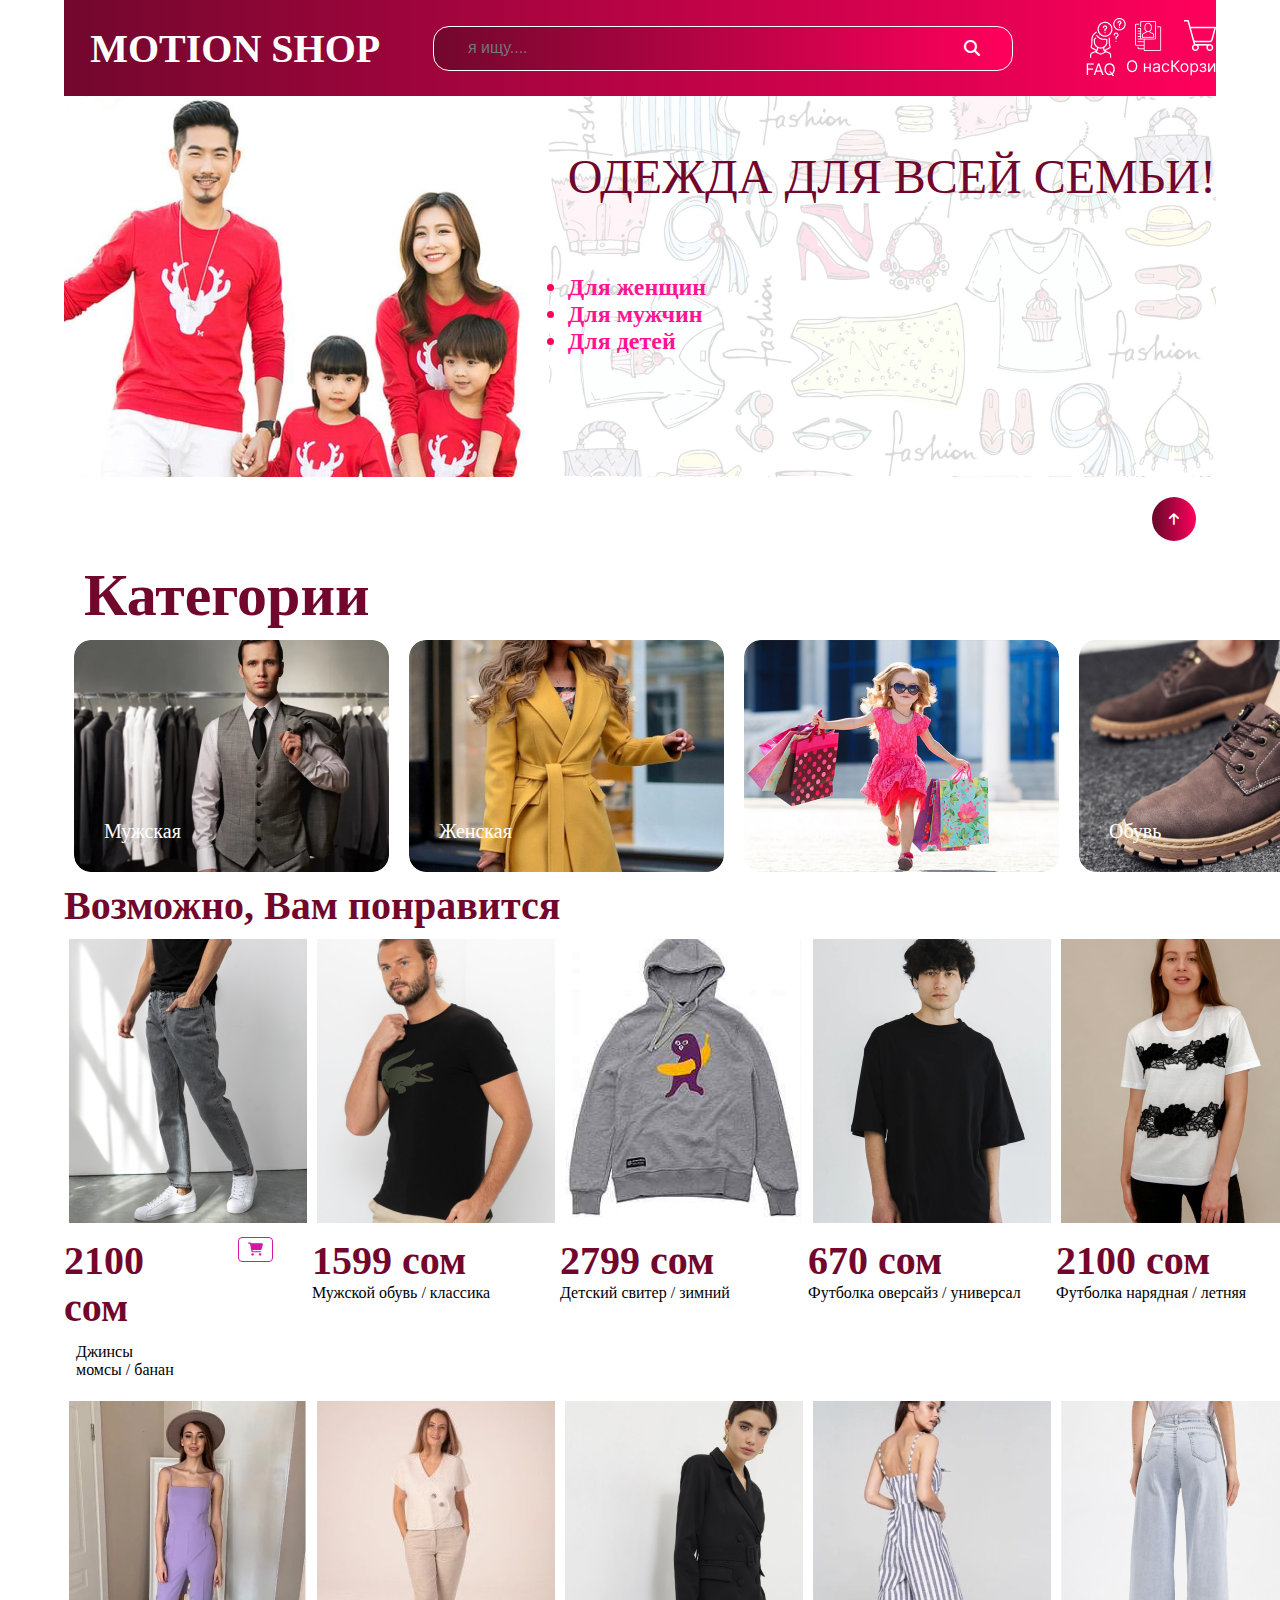
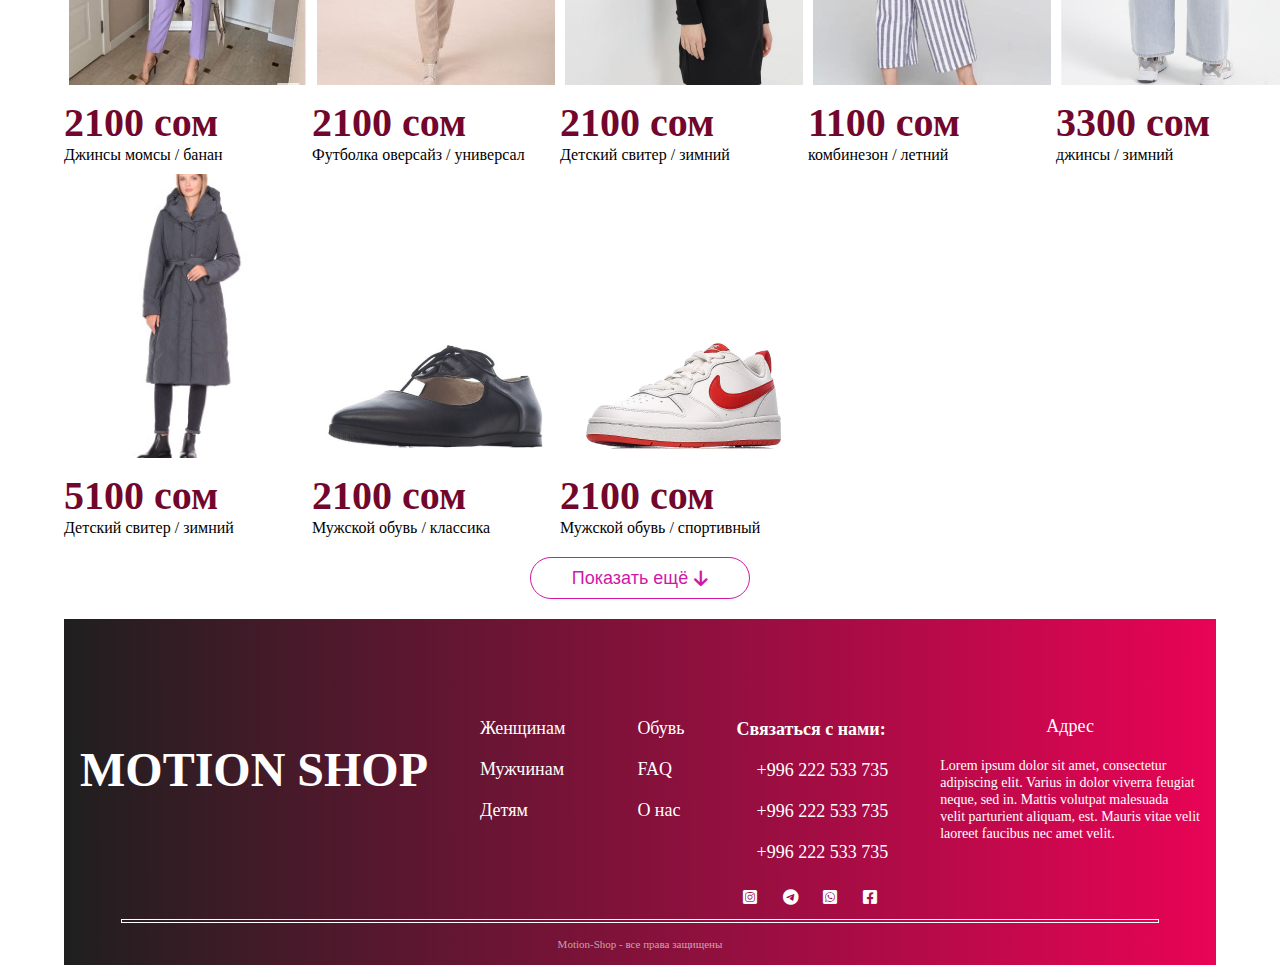
<file: index.html>
<!DOCTYPE html>
<html lang="en" xmlns="http://www.w3.org/1999/html">
<head>
    <meta charset="UTF-8">
    <title>magazine</title>
    <link rel="stylesheet" href="style.css">
    <link rel="stylesheet" href="css/all.min.css">
</head>
<body>
<header id=" header">
    <div class="container">
        <div class="header">
            <h1> MOTION SHOP</h1>
            <div class="search">
                <input class=" search-txt" type=" text  " name=" " placeholder=" я ищу....">
                <a class=" search-btn" href="#"> <i class="fa-solid fa-magnifying-glass"></i></a>
            </div>
            <div class="images">
                <img src="img/img1.png" alt="img">
                <img src="img/img2.png" alt="img">
                <img src="img/img3.png" alt="img">
            </div>
        </div>
    </div>

</header>
<section id="family">
    <div class="container">
        <div class="family">
            <div class="family-img">
                <img src="family-img1.png" alt="img">
            </div>
            <div class="family-clothes">
                <h1> ОДЕЖДА ДЛЯ ВСЕЙ СЕМЬИ!</h1>
                <div class="catalog">
                    <li><a href=" woman.html"> Для женщин</a></li>
                    <li><a href=" men.html">Для мужчин </a></li>
                    <li><a href=" kids.html">Для детей </a></li>
                </div>
            </div>

        </div>
    </div>

</section>
<section id=" btn">
    <div class="container">
        <div class="btn">
            <button><a href=" index.html"> <i class="fa-solid fa-arrow-up"></i> </a></button>
        </div>
    </div>

</section>
<section id="hero">
    <div class="container">
        <div class="hero">
            <div class="katalog">
                <h1> Категории  </h1>
                <div class="block">

                </div>
            </div>

            <div class=" label ">
          <div class="label-left">
              <label for="men"> Мужская </label></div>

                <div class="label-right">
                <label for="women"> Женская </label></div>

                <div class="label-bottom">
                <label for="kids"> Детская </label></div>

                <div class="label-top">
                <label for="shoes"> Обувь </label>
                </div>
            </div>
                <div class="tabs">
                    <h1><a href="block.html">  Возможно, Вам понравится </a></h1>
                    <div class="hero-hero">

                <input type="radio" name="tabs" id="men" >
                <input type="radio" name="tabs" id="kids">
                <input type="radio" name="tabs" id="women">
                <input type="radio" name="tabs" id="shoes">




                    <div class="men">
                        <div class=" hero-img-A">
                            <img src=" ./mens-trousers1.png" alt="img">
                            <div class=" hero-img-btn">
                                <h1> 2100 сом</h1>
                                <button><i class="fa-solid fa-cart-shopping"></i></button>
                                <p>Джинсы момсы / банан</p>
                            </div>
                        </div>
                    </div>
                    <div class="men ">
                        <img src=" ./mens-3.png" alt="img">
                        <h1>1599 сом </h1>
                        <p>Мужской обувь / классика</p>
                    </div>
                    <div class="men">
                        <img src=" ./mens4.png" alt="img">
                        <h1>2799 сом </h1>
                        <p>Детский свитер / зимний</p>
                    </div>
                    <div class="men">
                        <img src=" ./mens-2.png" alt="img">
                        <h1>670 сом </h1>
                        <p>Футболка оверсайз / универсал</p>
                    </div>





                    <div class="women ">
                        <img src=" ./woomens.png" alt="img">
                        <h1>2100 сом </h1>
                        <p>Футболка нарядная / летняя</p>
                    </div>
                    <div class="women ">
                        <img src=" ./woomen-2.png" alt="img">
                        <h1>2100 сом </h1>
                        <p>Джинсы момсы / банан</p>
                    </div>
                    <div class="women ">
                        <img src=" ./woomen-3.png" alt="img">
                        <h1>2100 сом </h1>
                        <p>Футболка оверсайз / универсал</p>
                    </div>
                    <div class="women ">
                        <img src=" ./woomen-4.png" alt="img">
                        <h1>2100 сом </h1>
                        <p>Детский свитер / зимний</p>
                    </div>
                    <div class="women ">
                        <img src=" ./woomen-5.png" alt="img">
                        <h1>1100 сом </h1>
                        <p>комбинезон / летний</p>
                    </div>
                    <div class="women ">
                        <img src=" ./woomen-6.png" alt="img">
                        <h1>3300 сом </h1>
                        <p>джинсы / зимний</p>
                    </div>
                    <div class="women ">
                        <img src=" ./wooman7.png" alt="img">
                        <h1>5100 сом </h1>
                        <p>Детский свитер / зимний</p>
                    </div>


                    <div class="shoes ">
                        <img src=" ./shoes-1.png" alt="img">
                        <h1>2100 сом </h1>
                        <p>Мужской обувь / классика</p>
                    </div>
                    <div class="shoes ">
                        <img src=" ./shoes-2.png" alt="img">
                        <h1>2100 сом </h1>
                        <p>Мужской обувь / спортивный</p>
                    </div>
                    </div>
                </div>
            </div>
        </div>
    <div class="hero-btn">
        <button class="btn-left"> Показать ещё <i class="fa-solid fa-arrow-down"></i></button>
    </div>


</section>
<section id=" footer">
    <div class="container">
        <div class="footer">
            <div class=" txt-2">
                <h1> MOTION SHOP</h1>
            </div>

            <div class=" txt">
                <h6> Женщинам </h6>
                <h6>Мужчинам</h6>
                <h6>Детям</h6>
            </div>

            <div class="txt-3">
                <h6>Обувь</h6>
                <h6> FAQ</h6>
                <h6> О нас</h6>
            </div>

            <div class="txt-4">
                <h5>Связаться с нами:</h5>
                <h6>+996 222 533 735</h6>
                <h6>+996 222 533 735</h6>
                <h6>+996 222 533 735</h6>


                <i class="fa-brands fa-square-instagram"></i>
                <i class="fa-brands fa-telegram"></i>
                <i class="fa-brands fa-square-whatsapp"></i>
                <i class="fa-brands fa-square-facebook"></i>

            </div>
            <div class=" txt-5">
                <h6>Адрес</h6>
                <p> Lorem ipsum dolor sit amet, consectetur <br> adipiscing elit. Varius in dolor viverra
                    feugiat <br> neque, sed in. Mattis volutpat malesuada <br>velit parturient aliquam, est.
                    Mauris vitae velit <br> laoreet faucibus nec amet velit.</p>
            </div>

        </div>
        <div class="txt-finish">
            <hr class="line">
            <h2> Motion-Shop - все права защищены</h2>
        </div>
    </div>
</section>

</body>
</html>
</file>
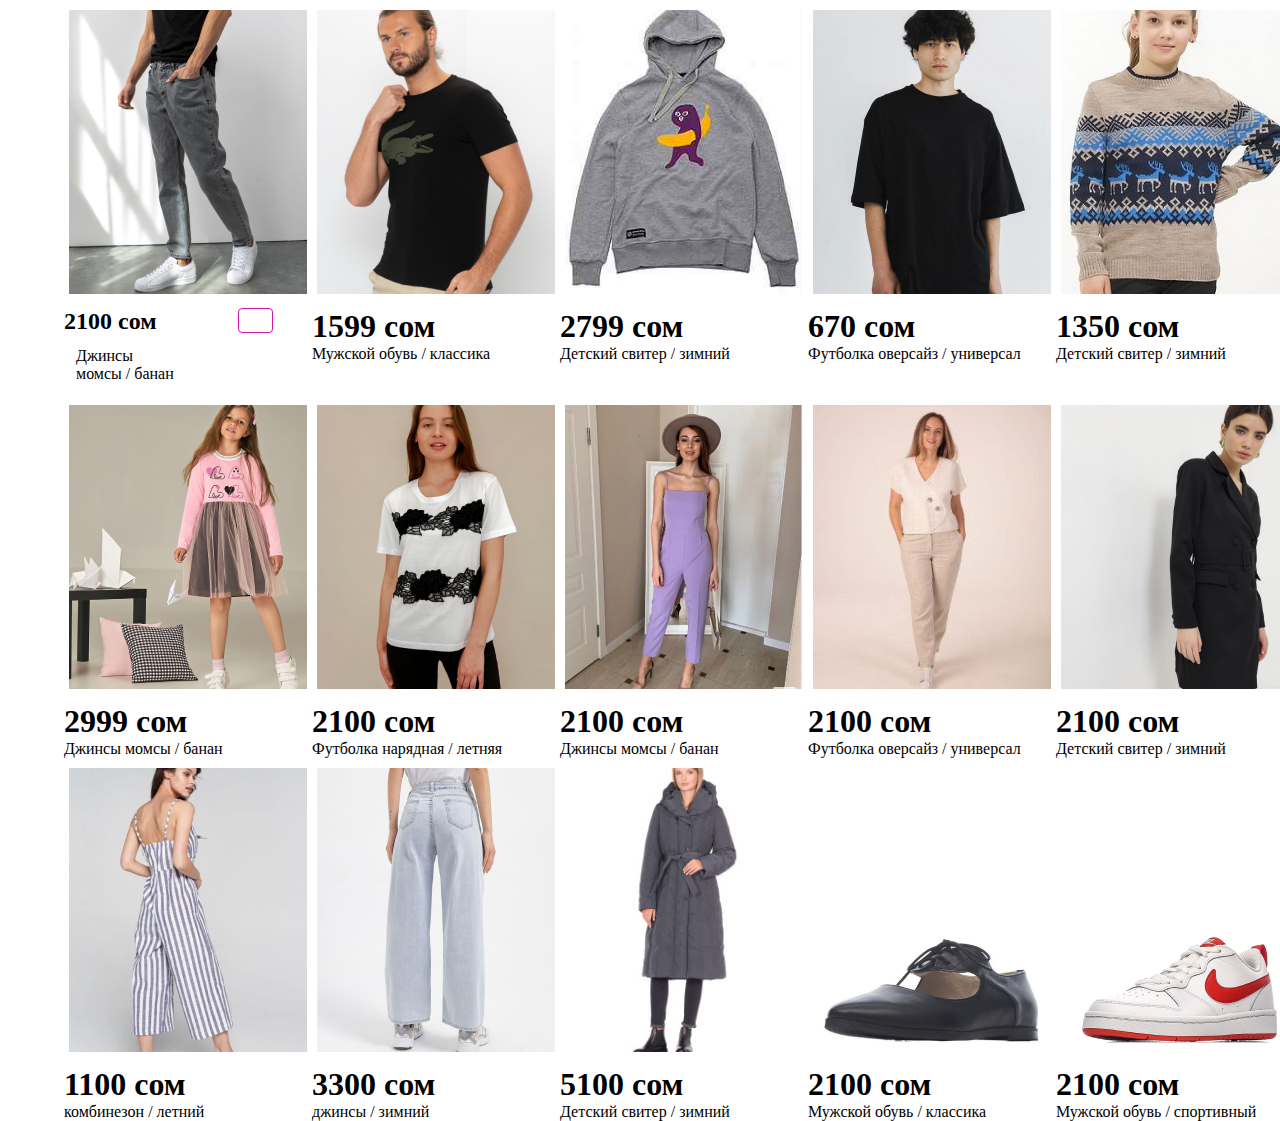
<file: block.html>
<!DOCTYPE html>
<html lang="en">
<head>
    <meta charset="UTF-8">
    <title>Title</title>
  <link rel="stylesheet" href="style.css">
</head>
<body>
<section id="hero">
    <div class="container">
        <div class="hero">
            <div class="hero-hero">

            <div class="men">
                <div class=" hero-img-A">
                    <img src=" ./mens-trousers1.png" alt="img">
                    <div class=" hero-img-btn">
                        <h1> 2100 сом</h1>
                        <button><i class="fa-solid fa-cart-shopping"></i></button>
                        <p>Джинсы момсы / банан</p>
                    </div>
                </div>
            </div>
            <div class="men ">
                <img src=" ./mens-3.png" alt="img">
                <h1>1599 сом </h1>
                <p>Мужской обувь / классика</p>
            </div>
            <div class="men">
                <img src=" ./mens4.png" alt="img">
                <h1>2799 сом </h1>
                <p>Детский свитер / зимний</p>
            </div>
            <div class="men">
                <img src=" ./mens-2.png" alt="img">
                <h1>670 сом </h1>
                <p>Футболка оверсайз / универсал</p>
            </div>


            <div class="kids">
                <img src="./kids1.png" alt="img">
                <h1>1350 сом </h1>
                <p>Детский свитер / зимний</p>
            </div>
            <div class="kids ">
                <img src=" ./kids-2.png" alt="img">
                <h1>2999 сом </h1>
                <p>Джинсы момсы / банан</p>
            </div>


            <div class="women ">
                <img src=" ./woomens.png" alt="img">
                <h1>2100 сом </h1>
                <p>Футболка нарядная / летняя</p>
            </div>
            <div class="women ">
                <img src=" ./woomen-2.png" alt="img">
                <h1>2100 сом </h1>
                <p>Джинсы момсы / банан</p>
            </div>
            <div class="women ">
                <img src=" ./woomen-3.png" alt="img">
                <h1>2100 сом </h1>
                <p>Футболка оверсайз / универсал</p>
            </div>
            <div class="women ">
                <img src=" ./woomen-4.png" alt="img">
                <h1>2100 сом </h1>
                <p>Детский свитер / зимний</p>
            </div>
            <div class="women ">
                <img src=" ./woomen-5.png" alt="img">
                <h1>1100 сом </h1>
                <p>комбинезон / летний</p>
            </div>
            <div class="women ">
                <img src=" ./woomen-6.png" alt="img">
                <h1>3300 сом </h1>
                <p>джинсы / зимний</p>
            </div>
            <div class="women ">
                <img src=" ./wooman7.png" alt="img">
                <h1>5100 сом </h1>
                <p>Детский свитер / зимний</p>
            </div>


            <div class="shoes ">
                <img src=" ./shoes-1.png" alt="img">
                <h1>2100 сом </h1>
                <p>Мужской обувь / классика</p>
            </div>
            <div class="shoes ">
                <img src=" ./shoes-2.png" alt="img">
                <h1>2100 сом </h1>
                <p>Мужской обувь / спортивный</p>
            </div>


            </div>
    </div>
    </div>

</section>
</body>
</html>
</file>
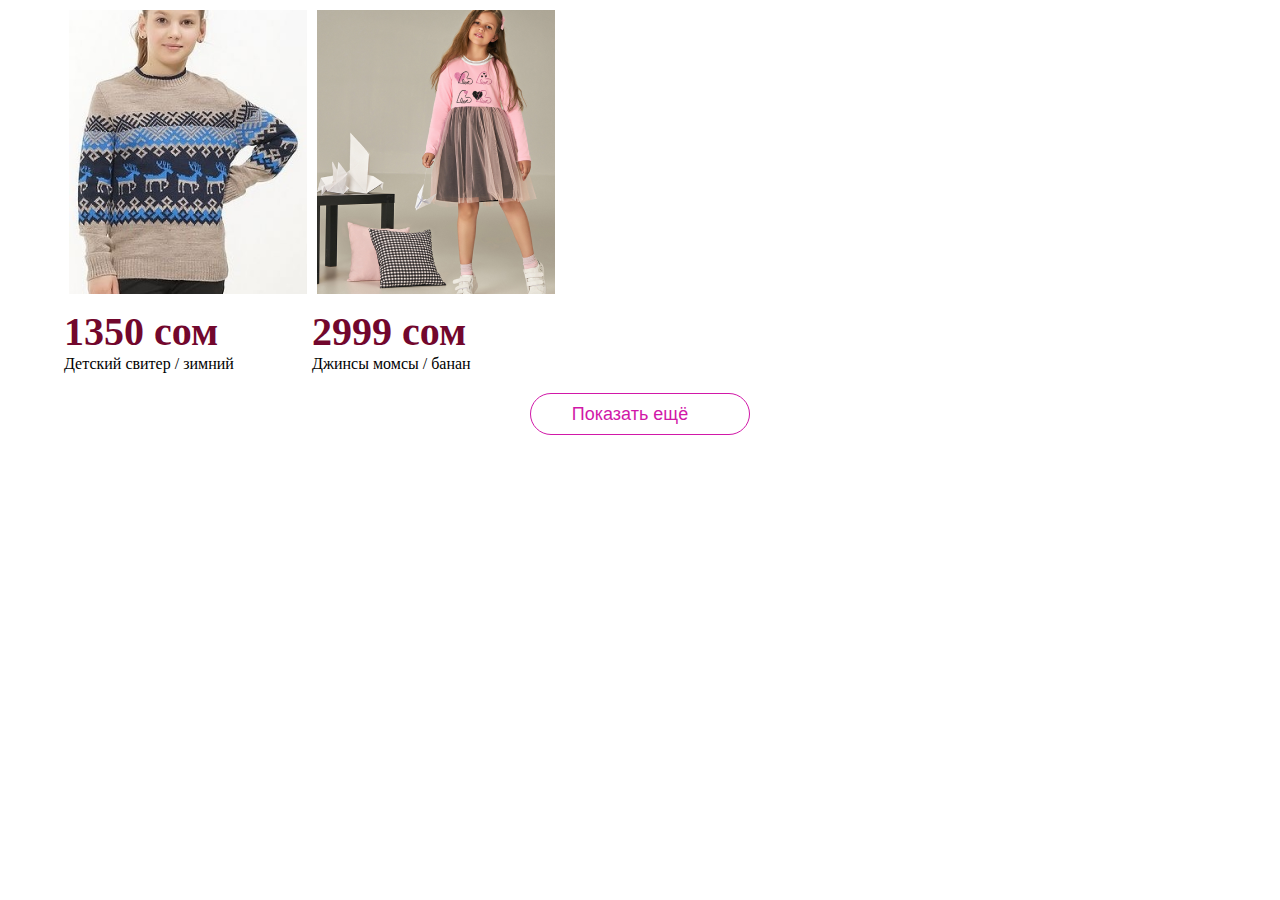
<file: kids.html>
<!DOCTYPE html>
<html lang="en">
<head>
    <meta charset="UTF-8">
    <title>Title</title>
  <link rel="stylesheet" href="style.css">
</head>
<body>
<section id="hero">
  <div class="container">
    <div class="hero">


      <div class=" label ">

        <div class="tabs">
          <div class="hero-hero">

            <input type="radio" name="tabs" id="kids">

            <div class="kids">
              <img src="./kids1.png" alt="img">
              <h1>1350 сом </h1>
              <p>Детский свитер / зимний</p>
            </div>
            <div class="kids ">
              <img src=" ./kids-2.png" alt="img">
              <h1>2999 сом </h1>
              <p>Джинсы момсы / банан</p>
            </div>
          </div>
        </div>
      </div>
    </div>
  </div>
  <div class="hero-btn">
    <button class="btn-left"> Показать ещё <i class="fa-solid fa-arrow-down"></i></button>
  </div>


</section>

</body>
</html>
</file>
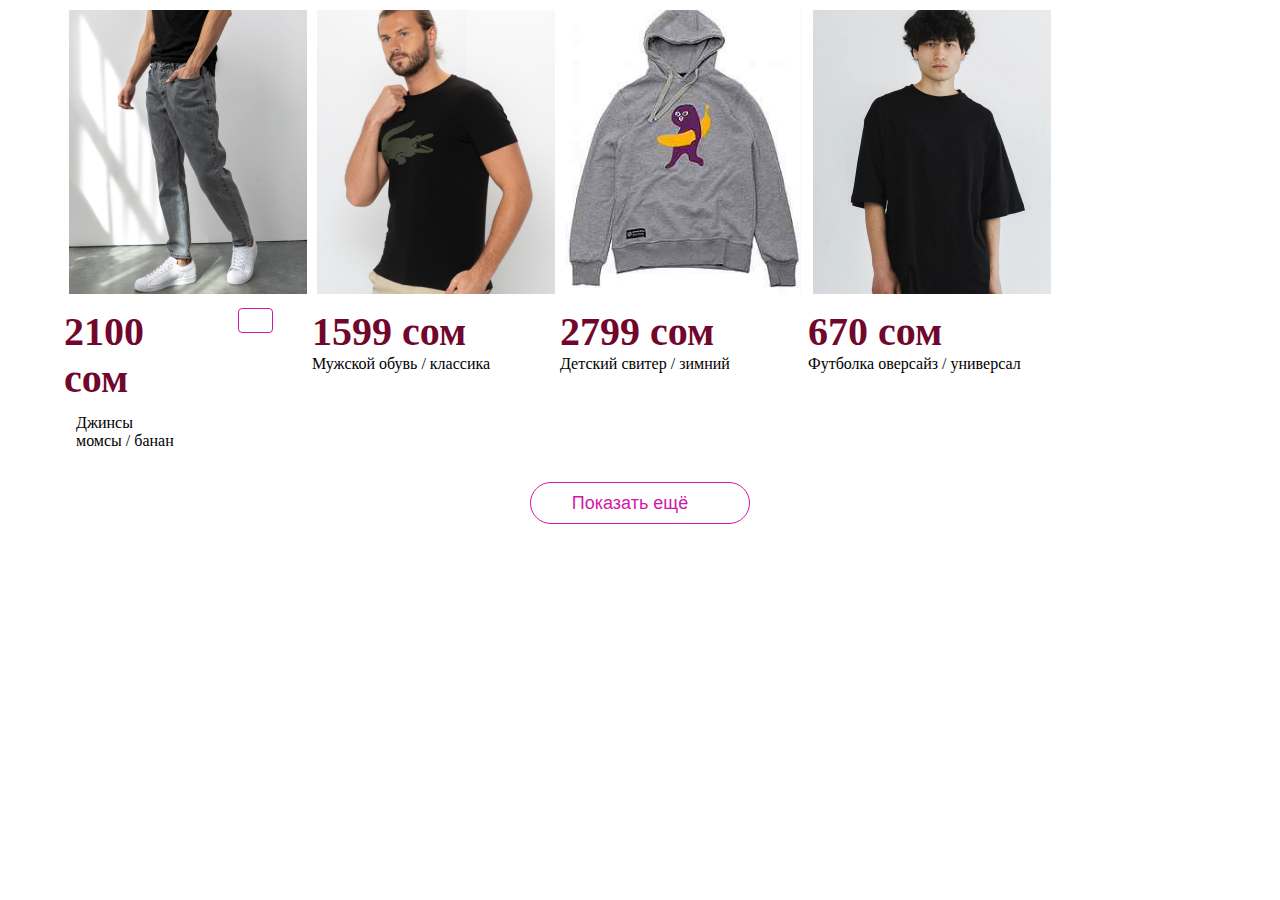
<file: men.html>
<!DOCTYPE html>
<html lang="en">
<head>
    <meta charset="UTF-8">
    <title>Title</title>
    <link rel="stylesheet" href="style.css">
</head>
<body>
<section id="hero">
    <div class="container">
        <div class="hero">

            <div class=" label ">
                <div class="tabs">
                    <div class="hero-hero">

                        <input type="radio" name="tabs" id="men" >
                        <div class="men">
                            <div class=" hero-img-A">
                                <img src=" ./mens-trousers1.png" alt="img">
                                <div class=" hero-img-btn">
                                    <h1> 2100 сом</h1>
                                    <button><i class="fa-solid fa-cart-shopping"></i></button>
                                    <p>Джинсы момсы / банан</p>
                                </div>
                            </div>
                        </div>
                        <div class="men ">
                            <img src=" ./mens-3.png" alt="img">
                            <h1>1599 сом </h1>
                            <p>Мужской обувь / классика</p>
                        </div>
                        <div class="men">
                            <img src=" ./mens4.png" alt="img">
                            <h1>2799 сом </h1>
                            <p>Детский свитер / зимний</p>
                        </div>
                        <div class="men">
                            <img src=" ./mens-2.png" alt="img">
                            <h1>670 сом </h1>
                            <p>Футболка оверсайз / универсал</p>
                        </div>





                    </div>
                </div>
            </div>
        </div>
    </div>

    <div class="hero-btn">
        <button class="btn-left"> Показать ещё <i class="fa-solid fa-arrow-down"></i></button>
    </div>

</section>

</body>
</html>
</file>
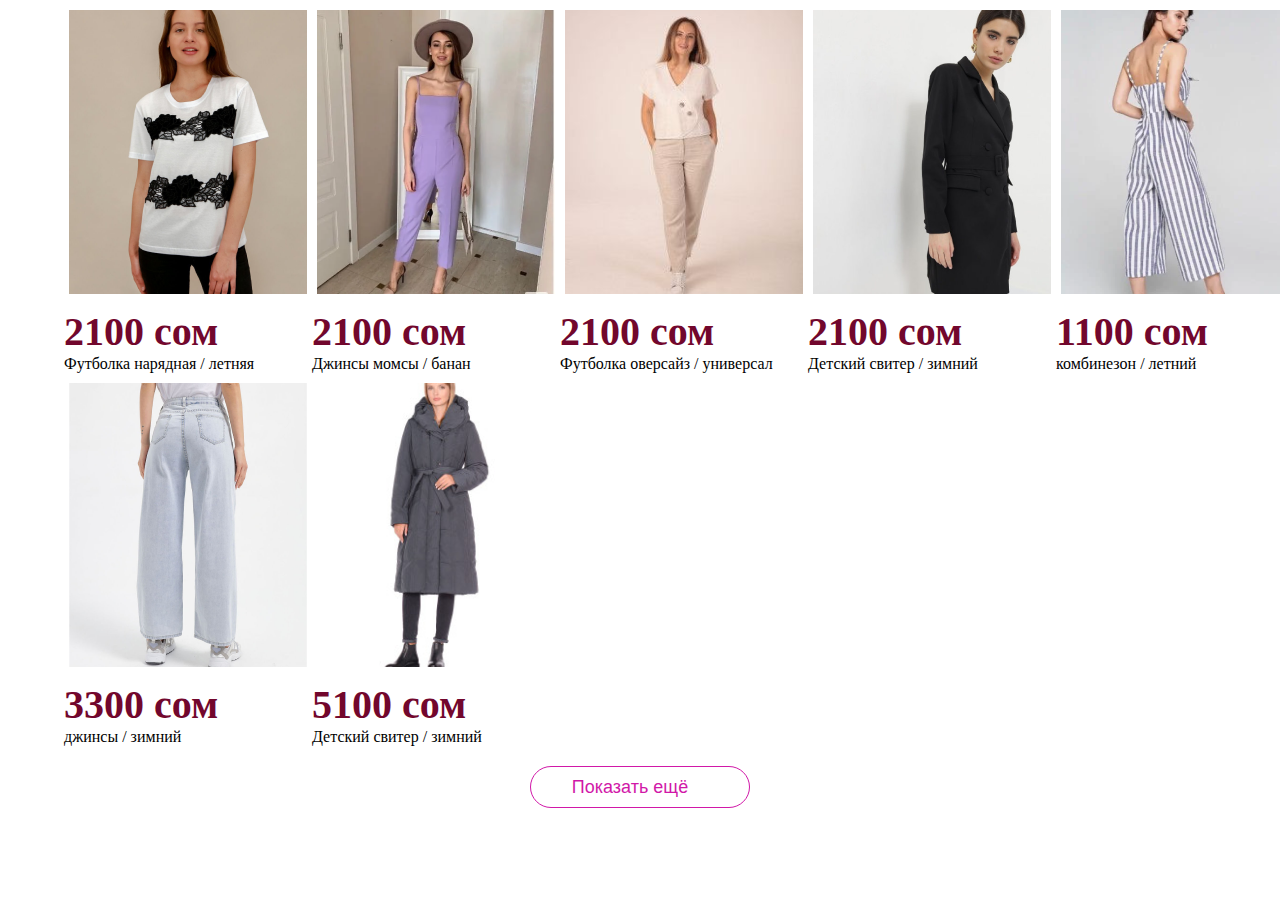
<file: woman.html>
<!DOCTYPE html>
<html lang="en">
<head>
    <meta charset="UTF-8">
    <title>Title</title>
  <link rel="stylesheet" href="style.css">
</head>
<body>
<section id="hero">
    <div class="container">
        <div class="hero">


            <div class=" label ">

            <div class="tabs">
                <div class="hero-hero">

                    <input type="radio" name="tabs" id="women">

                    <div class="women ">
                        <img src=" ./woomens.png" alt="img">
                        <h1>2100 сом </h1>
                        <p>Футболка нарядная / летняя</p>
                    </div>
                    <div class="women ">
                        <img src=" ./woomen-2.png" alt="img">
                        <h1>2100 сом </h1>
                        <p>Джинсы момсы / банан</p>
                    </div>
                    <div class="women ">
                        <img src=" ./woomen-3.png" alt="img">
                        <h1>2100 сом </h1>
                        <p>Футболка оверсайз / универсал</p>
                    </div>
                    <div class="women ">
                        <img src=" ./woomen-4.png" alt="img">
                        <h1>2100 сом </h1>
                        <p>Детский свитер / зимний</p>
                    </div>
                    <div class="women ">
                        <img src=" ./woomen-5.png" alt="img">
                        <h1>1100 сом </h1>
                        <p>комбинезон / летний</p>
                    </div>
                    <div class="women ">
                        <img src=" ./woomen-6.png" alt="img">
                        <h1>3300 сом </h1>
                        <p>джинсы / зимний</p>
                    </div>
                    <div class="women ">
                        <img src=" ./wooman7.png" alt="img">
                        <h1>5100 сом </h1>
                        <p>Детский свитер / зимний</p>
                    </div>
                </div>
                </div>
            </div>
        </div>
    </div>
    <div class="hero-btn">
        <button class="btn-left"> Показать ещё <i class="fa-solid fa-arrow-down"></i></button>
    </div>


</section>

</body>
</html>
</file>
<file: style.css>
*{
    margin: 0;
    padding: 0;
}
a{
    text-decoration: none;
}
.container{
    width: 90%;
    margin: 0 auto;
}
#header{
}
.header{
    background: linear-gradient(90deg, #72072D 0%, #FF005C 100%);
    display: flex;
    align-items: center;
    justify-content: space-around;
}
.header h1{
    font-weight: 700;
    font-size: 40px;
   color: #FFFFFF;
}
.search{
    display: flex;
    align-items: center;
    justify-content: space-between;
    width: 518px;
    height: 43px;
    background: linear-gradient(90deg, #72072D 0%, #FF005C 100%);
    border: 1px solid #FFFFFF;
    border-radius: 16px;
    padding: 0 30px;
}
.search-txt{
border: none;
    background: none;
    font-weight: 400;
    font-size: 16px;
outline: none;
    padding: 0;
color: white}
.search-btn{
    color: white;
    width: 20px;
    height: 20px;
    display: flex;
    align-items: center;
    justify-content: center;
}

.images{
    width: 85px;
    height: 56px;
    display: flex;
    align-items: center;
    justify-content:space-around;
    margin: 20px}
/*------*/
.family{
    background:url("family-img2.png");
    display: flex;
    align-items: center;
    justify-content: space-between;
}
.family-clothes h1{
    font-weight: 500;
    font-size: 48px;
  color: #72072D;

}
.catalog{
    font-weight: 900;
    font-size: 24px;
    color: #FF005C;
    padding: 70px 0;
}
.family-img {
    width: 485px;
    height: 381px;
    border-radius: 28px;
}


/*0-------*/
#footer{

}
.footer{
    background: linear-gradient(269.84deg, #FF005C -10.98%, rgba(0, 0, 0, 0.88) 100%);
    display: flex;
    align-items: center;
    justify-content: space-around;
}
.txt-2{
    font-weight: 700;
    font-size: 24px;
     color: #FFFFFF;
}
.footer h6{
    font-weight: 400;
    font-size: 18px;
 color: #FFFFFF;
    margin: 20px;
}
.footer p{
    font-weight: 400;
    font-size: 14px;
    line-height: 17px;
    color: #FFFFFF;


}
.footer i{
    width: 24px;
    height: 24px;
    color: white;
margin: 6px;
}

.line{
    width: 90%;
    height: 2px;
    border: 0.5px solid #FFFFFF
}
.txt-finish h2{
    font-weight: 400;
    font-size: 11px;
  color: rgba(255, 255, 255, 0.6);
    padding: 15px 15px;
  }
.txt-finish {
    display: flex;
    align-items: center;
    justify-content: center;
    flex-direction: column;
    background: linear-gradient(269.84deg, #FF005C -10.98%, rgba(0, 0, 0, 0.88) 100%);

}
.txt-5 h6 {
    text-align: center;
}
.txt-4 h5{
    margin-top: 100px;
    font-weight: 600;
    font-size: 18px;
    color: #FFFFFF;

}
/*vhdhwevhjhsv8?*/
.label{
display: grid;
    grid-template-columns:  1fr 1fr 1fr 1fr 1fr;
}
.label label{
    margin-top: 170px;
    display: flex;
    align-items:center;
    padding: 10px 30px;
    font-size: 20px;
    color: white;
    border: none;
}
.label-right{
    width: 315px;
    height: 232px;
    border-radius: 17px;
    margin: 10px 10px;
background:  url("women-img.png ")
;
}

.label-left{
    background: url("men-img.png");
    width: 315px;
    height: 232px;
    border-radius: 17px;
    margin: 10px 10px;
}
.label-bottom{
    background: url("kids-img.png");
    width: 315px;
    height: 232px;
    border-radius: 17px;
    margin: 10px 10px;
}
.label-top{
    width: 315px;
    height: 232px;
    border-radius: 17px;
    margin: 10px 10px;
    background: url("shoes-men.png ");
}
.hero{
    background: #FFFFFF;
}
.tabs input {
    display: none;
}

.hero-hero{
    display: grid;
    grid-template-columns: 1fr 1fr 1fr 1fr 1fr;

}
.hero img   {
    width: 238px;
    height: 284px;

}
.hero-hero img{
    margin: 10px 5px;
}

.hero-img-btn{
    display: grid;
    grid-template-columns: 1fr 1fr;
}
.hero-img-btn i{
    color: #D118A8;
}

.hero-img-btn button
{
    margin-left: 50px;
  width: 35px;
    height: 25px;
    border: 1px solid #D118A8;
border-radius: 4px;
    background: white;
}
.hero-img-btn h1{
    font-weight: 800;
    font-size: 24px;
     color: #000000;
}
.hero-img-btn p{
    font-weight: 300;
    font-size: 16px;
   color: #000000;

}

.hero-btn{
display: flex;
    align-items: center;
    justify-content: center;
    padding: 20px;
}
.btn-left {
    display: flex;
    align-items: center;
    justify-content: center;
    background: none;
    font-weight: 400;
    font-size: 18px;
    color: #D118A8;
    border: 1px solid #D118A8;
    border-radius: 40px;
    width: 220px;
    height: 42px;
}
.btn-left i{
    margin-left: 5px;
    width: 15px;
    border:#D118A8;
}
.btn-left:active{
    transform: scale(1.1);
}
.hero-img-A h1{

    font-weight: 800;
    font-size: 24px;
     color: #000000;
}
.hero-img-A p{
    padding: 12px;
    font-weight: 300;
    font-size: 16px;
     color: #000000;
}
#men:checked~.women,
#men:checked~.kids,
#men:checked~.shoes
{
    display: none;
}
#women:checked~.men,
#women:checked~.kids,
#women:checked~.shoes {
    display: none;
}
#kids:checked~.men,
#kids:checked~.women,
#kids:checked~.shoes {
    display: none;
}
#shoes:checked~.men,
#shoes:checked~.women,
#shoes:checked~.kids {
    display: none;
}
.btn{
    display: flex;
    align-items: flex-end;
    justify-content: flex-end;
    border-radius: 50px;
    padding: 20px;
}
.btn button{
    color: #FFFFFF;
    width: 44px;
    height: 44px;
border-radius: 50px;
border: #72072D ;
    background: linear-gradient(270.73deg, #FF005C 0.7%, #72072D 89.36%);
}
.btn a{
    color: #FFFFFF;
}
.catalog a{
color: deeppink;
}
.katalog{
    font-weight: 700;
    font-size: 30px;
     color: #72072D;
    margin-left: 20px;
}
.katalog a{
    color: #72072D;
}
.tabs h1{
    font-weight: 700;
    font-size: 40px;
     color: #72072D;

}
.tabs a{
    color: #72072D;
}
@media   (max-width: 390px) {
    .search {
        display: none;}
    .header{
        display: none;}
    .family-clothes h1 {
        display: none;}
}
</file>
